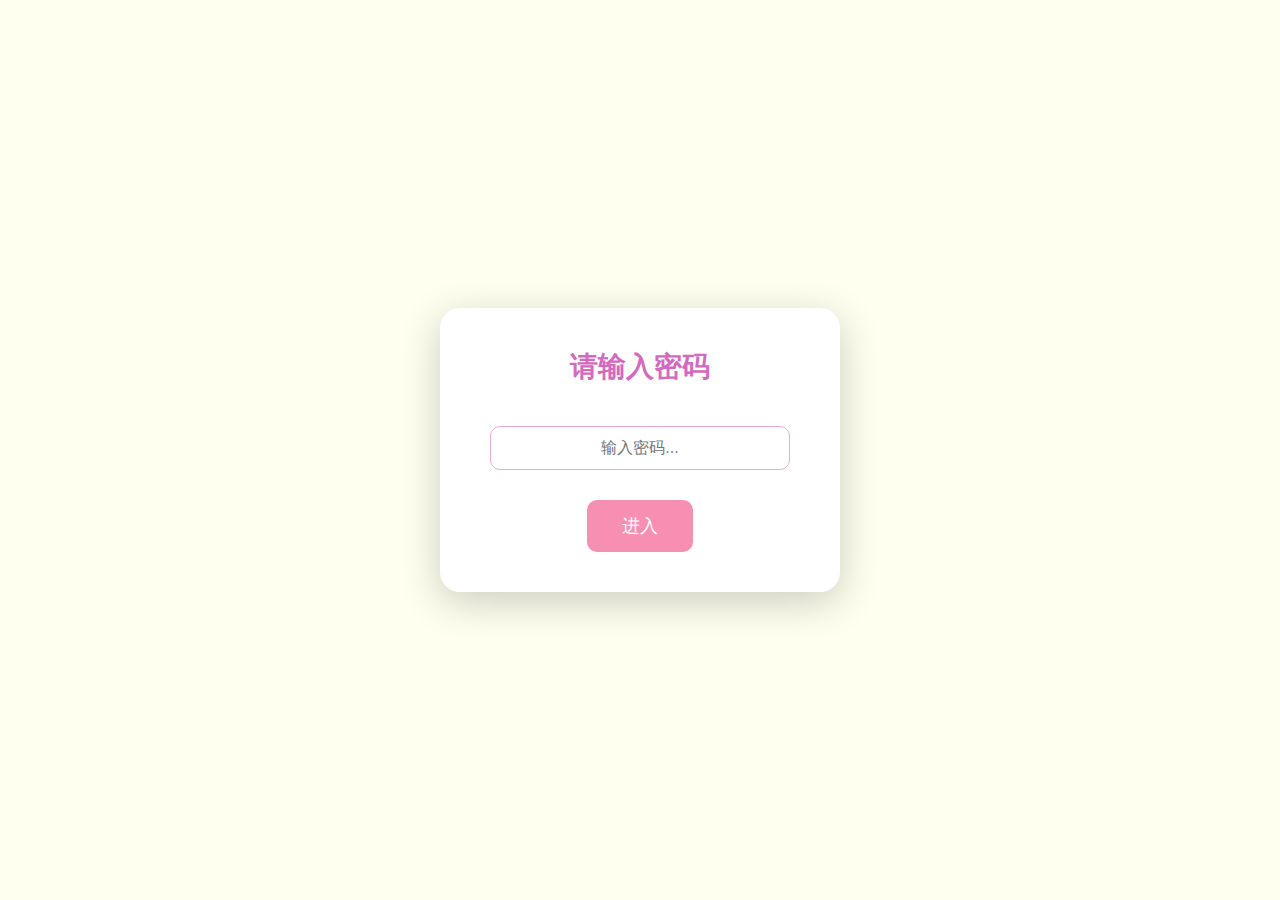
<file: index.html>
﻿<!DOCTYPE html>
<html xml:lang="en" xmlns="http://www.w3.org/1999/xhtml">
<head>
    <meta http-equiv="Content-Type" content="text/html; charset=UTF-8">
    <title>葱妹和蒜姐</title>
    
    <!-- Stylesheets -->
    <link type="text/css" rel="stylesheet" href="./index_files/default.css">
    <style type="text/css">
        #musicControl {
            position: fixed;
            right: 20px;  
            top: 50px;   
            transform: translate(-50%, -50%);
            z-index: 999;
            background: rgba(255, 255, 255, 0.6);
            border: 1px solid #ddd;
            padding: 5px 15px;
            border-radius: 20px;
            cursor: pointer;
            font-size: 14px;
            transition: all 0.3s;
            display: none;
        }
        #musicControl:hover {
            background: rgba(255, 255, 255, 0.9);
        }

        #login-box {
            position: fixed;
            top: 0;
            left: 0;
            width: 100%;
            height: 100%;
            background: #FFFFEF;
            display: flex;
            justify-content: center;
            align-items: center;
            z-index: 1000;
        }
        
        .login-container {
            background: #ffffff;
            padding: 40px 50px;
            border-radius: 20px;
            box-shadow: 0 10px 40px rgba(0, 0, 0, 0.2);
            text-align: center;
            max-width: 300px;
            width: 90%;
        }
        
        .login-container h2 {
            margin: 0 0 25px;
            color: #d46abf;
            font-size: 28px;
            font-weight: bold;
        }
        
        .login-container input {
            width: 100%;
            padding: 12px;
            margin: 15px 0;
            border: 1px solid #f2a8d4;
            border-radius: 10px;
            font-size: 16px;
            outline: none;
            box-sizing: border-box;
            text-align: center;
            transition: all 0.3s ease;
        }
        
        .login-container input:focus {
            border-color: #f7c4e9;
            box-shadow: 0 0 8px rgba(247, 196, 233, 0.5);
        }
        
        .login-container button {
            background: #f78fb3;
            color: #ffffff;
            border: none;
            padding: 14px 35px;
            border-radius: 10px;
            font-size: 18px;
            cursor: pointer;
            transition: background 0.3s, transform 0.3s;
            margin-top: 15px;
        }
        
        .login-container button:hover {
            background: #f06292;
            transform: translateY(-3px);
        }
        
        .error-msg {
            color: #ff6b6b;
            margin: 10px 0 0;
            display: none;
            font-size: 15px;
        }
    </style>

    <!-- External Scripts -->
    <script type="text/javascript" src="./index_files/jquery.min.js"></script>
    <script type="text/javascript" src="./index_files/jscex.min.js"></script>
    <script type="text/javascript" src="./index_files/jscex-parser.js"></script>
    <script type="text/javascript" src="./index_files/jscex-jit.js"></script>
    <script type="text/javascript" src="./index_files/jscex-builderbase.min.js"></script>
    <script type="text/javascript" src="./index_files/jscex-async.min.js"></script>
    <script type="text/javascript" src="./index_files/jscex-async-powerpack.min.js"></script>
    <script type="text/javascript" src="./index_files/functions.js" charset="utf-8"></script>
    <script type="text/javascript" src="./index_files/love.js" charset="utf-8"></script>
</head>

<body ondragstart="window.event.returnValue=false" oncontextmenu="window.event.returnValue=false" onselectstart="event.returnValue=false">

    <div id="login-box">
        <div class="login-container">
            <h2>请输入密码</h2>
            <input type="password" id="password" placeholder="输入密码...">
            <button onclick="checkPassword()">进入</button>
            <p class="error-msg" id="error-msg">密码错误，请重试</p>
        </div>
    </div>

    <div id="musicControl">暂停音乐</div>
    
    <!-- 背景音乐 -->
    <audio id="bgMusic" loop>
        <source src="./music/background.mp3" type="audio/mp3">
    </audio>

    <div id="main">
        <div id="wrap">
            <!-- Love Message Text -->
            <div id="text">
                <div id="code">
                    <font color="#000000">
                        <span class="say">傻瓜。</span><br>
                        <span class="say">我爱你，我知道你肯定会很无奈的说我知道你爱我呢。</span><br>
                        <span class="say">我想你，就像坐华师地铁线时总想遇见那个你相像的女孩。</span><br>
                        <span class="say">想你的时候，就会特别嫉妒汉子。</span><br>
                        <span class="say">嫉妒她和你一起上课吃饭逛街，我总是极度抱怨的说为什么不是我。</span><br>
                        <span class="say">陪你跑步，陪你自习，和你睡上下铺的人为什么不是我呢。</span><br>
                        <span class="say">也就这时候我才发现我是有多小心眼。</span><br>
                        <span class="say">还记得我们说好的两居室吗。</span><br>
                        <span class="say">一卧室一书房，我们可以在客厅跳舞弹琴。</span><br>
                        <span class="say">房子不要很大，只要里面有我和你。</span><br>
                        <span class="say">对了，你还说要放加湿器，你怕我流鼻血。</span><br>
                        <span class="say">还记得有一天我对你说了很多遍想你吗。想你，只剩下这句话的时候。</span><br>
                        <span class="say">你不知道我的生活会有多空虚，</span><br>
                        <span class="say">只因其他填充不了它的空缺。</span><br>
                        <span class="say">还记得我说过不要和五六个人做的伴娘吗。</span><br>
                        <span class="say">因为我不是唯一的伴娘，我会生气的。</span><br>
                        <span class="say">还有，我怕我舍不得你出嫁，抢婚了怎么办。</span><br>
                        <span class="say">嘿嘿，有木有好傻。但我就是这么想的。</span><br>
                        <span class="say">我想看到你幸福，但我不想看着你跟别人走。</span><br>
                        <span class="say">小傻瓜，我想你。</span><br>
                        <span class="say">累了，难过了不许哭鼻子。</span><br>
                        <span class="say">你想去月球想去火星我都会陪着你。</span><br>
                        <span class="say">只要你快乐。</span><br>
                        <span class="say">小傻瓜，我爱你。</span><br>
                        <span class="say">我总会习惯逛商场就会想要给你买衣服买巧克力买很多你爱吃的零食。</span><br>
                        <span class="say">一盒巧克力你却能吃上一个学期。</span><br>
                        <span class="say">可听到你说因减肥不吃晚饭的时候你不知道我有多担心你。</span><br>
                        <span class="say">傻瓜，你多肥多"丑"我都会爱你。</span><br>
                        <span class="say">只要你健康。</span><br>
                        <span class="say">争吵也好，离别也好，我都爱你。</span><br>
                        <span class="say"><span class="space"></span></span>
                    </font>
                </div>
            </div>

            <!-- Timer Display -->
            <div id="clock-box">
                <font color="#66B032">葱妹</font>和<font color="#D8BFD8">蒜姐</font>在一起
                <font color="#666666">已经....</font>
                <div id="clock"></div>
            </div>

            <!-- Canvas for Animation -->
            <canvas id="canvas" width="1100" height="780"></canvas>
        </div>
    </div>

    <!-- Animation Script -->
    <script>
        // 全局变量定义
        var audio = document.getElementById('bgMusic');
        var musicControl = document.getElementById('musicControl');
        var isPlaying = false;

        function checkPassword() {
            var password = document.getElementById('password').value;
            if (password === "") {
                // 隐藏登录框
                document.getElementById('login-box').style.display = 'none';
                // 显示主内容
                document.getElementById('main').style.display = 'block';
                // 显示音乐控制
                document.getElementById('musicControl').style.display = 'block';
                // 初始化内容
                initializeContent();
            } else {
                document.getElementById('error-msg').style.display = 'block';
            }
        }

        // 回车键支持
        document.getElementById('password').addEventListener('keypress', function(e) {
            if (e.key === 'Enter') {
                checkPassword();
            }
        });

        // 初始化内容函数
        function initializeContent() {
            startMusic();
            initializeAnimation();
        }

        // 音乐控制函数
        function startMusic() {
            audio.play().then(function() {
                isPlaying = true;
                updateButtonText();
            }).catch(function(error) {
                console.log("播放失败:", error);
                document.addEventListener('click', function firstClick() {
                    startMusic();
                    document.removeEventListener('click', firstClick);
                });
            });
        }

        function updateButtonText() {
            musicControl.textContent = isPlaying ? '暂停音乐' : '播放音乐';
        }

        function togglePlay() {
            if (isPlaying) {
                audio.pause();
            } else {
                audio.play();
            }
            isPlaying = !isPlaying;
            updateButtonText();
        }

        musicControl.addEventListener('click', togglePlay);

        // 动画初始化函数
        function initializeAnimation() {
            var canvas = $('#canvas');
            
            // 检查canvas支持
            if (!canvas[0].getContext) {
                $("#error").show();
                return false;
            }

            var width = canvas.width();
            var height = canvas.height();
            
            canvas.attr("width", width);
            canvas.attr("height", height);

            // 动画配置
            var opts = {
                seed: {
                    x: width / 2 - 20,
                    color: "rgb(190, 26, 37)",
                    scale: 2
                },
                branch: [
                    [535, 780, 570, 250, 500, 200, 30, 100, [
                        [540, 500, 455, 417, 340, 400, 13, 100, [
                            [450, 435, 434, 430, 394, 395, 2, 40]
                        ]],
                        [550, 445, 600, 356, 680, 345, 12, 100, [
                            [578, 400, 648, 409, 661, 426, 3, 80]
                        ]],
                        [539, 281, 537, 248, 534, 217, 3, 40],
                        [546, 397, 413, 247, 328, 244, 9, 80, [
                            [427, 286, 383, 253, 371, 205, 2, 40],
                            [498, 345, 435, 315, 395, 330, 4, 60]
                        ]],
                        [546, 357, 608, 252, 678, 221, 6, 100, [
                            [590, 293, 646, 277, 648, 271, 2, 80]
                        ]]
                    ]] 
                ],
                bloom: {
                    num: 700,
                    width: 1080,
                    height: 650,
                },
                footer: {
                    width: 1200,
                    height: 5,
                    speed: 10,
                }
            };

            var tree = new Tree(canvas[0], width, height, opts);
            var seed = tree.seed;
            var foot = tree.footer;
            var hold = 1;

            // Canvas事件处理
            canvas.click(function(e) {
                var offset = canvas.offset(), x, y;
                x = e.pageX - offset.left;
                y = e.pageY - offset.top;
                if (seed.hover(x, y)) {
                    hold = 0; 
                    canvas.unbind("click");
                    canvas.unbind("mousemove");
                    canvas.removeClass('hand');
                }
            }).mousemove(function(e){
                var offset = canvas.offset(), x, y;
                x = e.pageX - offset.left;
                y = e.pageY - offset.top;
                canvas.toggleClass('hand', seed.hover(x, y));
            });

            // 动画序列定义
            var seedAnimate = eval(Jscex.compile("async", function () {
                seed.draw();
                while (hold) {
                    $await(Jscex.Async.sleep(10));
                }
                while (seed.canScale()) {
                    seed.scale(0.95);
                    $await(Jscex.Async.sleep(10));
                }
                while (seed.canMove()) {
                    seed.move(0, 2);
                    foot.draw();
                    $await(Jscex.Async.sleep(10));
                }
            }));

            var growAnimate = eval(Jscex.compile("async", function () {
                do {
                    tree.grow();
                    $await(Jscex.Async.sleep(10));
                } while (tree.canGrow());
            }));

            var flowAnimate = eval(Jscex.compile("async", function () {
                do {
                    tree.flower(2);
                    $await(Jscex.Async.sleep(10));
                } while (tree.canFlower());
            }));

            var moveAnimate = eval(Jscex.compile("async", function () {
                tree.snapshot("p1", 240, 0, 610, 780);
                while (tree.move("p1", 500, 0)) {
                    foot.draw();
                    $await(Jscex.Async.sleep(10));
                }
                foot.draw();
                tree.snapshot("p2", 500, 0, 610, 780);

                canvas.parent().css("background", "url(" + tree.toDataURL('image/png') + ")");
                canvas.css("background", "#ffe");
                $await(Jscex.Async.sleep(300));
                canvas.css("background", "none");
            }));

            var jumpAnimate = eval(Jscex.compile("async", function () {
                var ctx = tree.ctx;
                while (true) {
                    tree.ctx.clearRect(0, 0, width, height);
                    tree.jump();
                    foot.draw();
                    $await(Jscex.Async.sleep(25));
                }
            }));

            var textAnimate = eval(Jscex.compile("async", function () {
                var strs = "2008-12-13 03:00:00";
                var nowTime = new Date();
                var together = new Date(strs.replace(/-/g,"/"));

                $("#code").show().typewriter();
                $("#clock-box").fadeIn(500);
                while (true) {
                    timeElapse(together);
                    $await(Jscex.Async.sleep(1000));
                }
            }));

            // 运行所有动画
            var runAsync = eval(Jscex.compile("async", function () {
                $await(seedAnimate());
                $await(growAnimate());
                $await(flowAnimate());
                $await(moveAnimate());

                textAnimate().start();

                $await(jumpAnimate());
            }));

            // 开始运行动画
            runAsync().start();
        }
    </script>
</body>
</html>
</file>
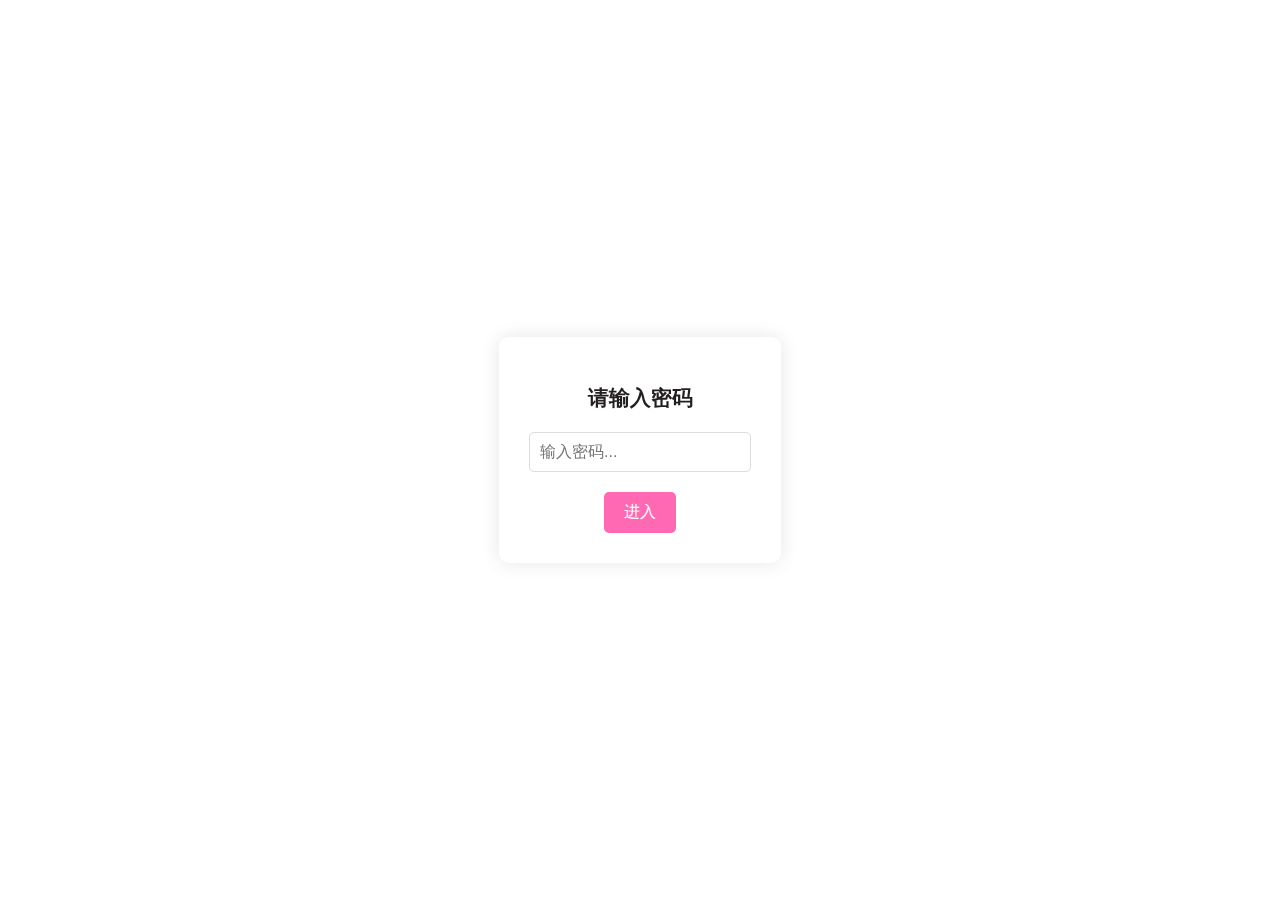
<file: backup.html>
﻿<!DOCTYPE html PUBLIC "-//W3C//DTD XHTML 1.0 Strict//EN" "http://www.w3.org/TR/xhtml1/DTD/xhtml1-strict.dtd">
<html xml:lang="en" xmlns="http://www.w3.org/1999/xhtml">
    <head>
        <meta http-equiv="Content-Type" content="text/html; charset=UTF-8">
        <meta name="viewport" content="width=device-width, initial-scale=1.0">
        <title>葱妹 & 蒜姐</title>
        <link type="text/css" rel="stylesheet" href="./index_files/default.css">
        <script type="text/javascript" src="./index_files/jquery.min.js"></script>
        <script type="text/javascript" src="./index_files/jscex.min.js"></script>
        <script type="text/javascript" src="./index_files/jscex-parser.js"></script>
        <script type="text/javascript" src="./index_files/jscex-jit.js"></script>
        <script type="text/javascript" src="./index_files/jscex-builderbase.min.js"></script>
        <script type="text/javascript" src="./index_files/jscex-async.min.js"></script>
        <script type="text/javascript" src="./index_files/jscex-async-powerpack.min.js"></script>
        <script type="text/javascript" src="./index_files/functions.js" charset="utf-8"></script>
        <script type="text/javascript" src="./index_files/love.js" charset="utf-8"></script>
        <style type="text/css">
            body {
                margin: 0;
                padding: 0;
                background: #ffe;
                font-family: "Microsoft YaHei", sans-serif;
                overflow-x: hidden;
            }
            #main {
                width: 100%;
                max-width: 1400px;
                margin: 0 auto;
            }
            #wrap {
                position: relative;
                margin: 0 auto;
                min-width: 1000px;
                min-height: 680px;
            }
            #text {
                width: 500px;
                position: absolute;
                left: 30px;
                top: 30px;
                padding: 20px;
                background: rgba(255, 255, 255, 0.9);
                border-radius: 10px;
                box-shadow: 0 0 10px rgba(0,0,0,0.1);
                display: none; /* 初始隐藏文本框 */
                z-index: 10; /* 确保文本框在上层 */
            }
            #code {
                display: block;
                font-size: 16px;
                line-height: 1.8;
                color: #333;
            }
            #code .say {
                display: block;
                margin: 12px 0;
            }
            #clock-box {
                position: absolute;
                left: 50%;
                bottom: 50px;
                transform: translateX(-50%);
                text-align: center;
                color: #333;
                z-index: 10; /* 确保时钟在上层 */
            }
            #canvas {
                position: absolute;
                top: 0;
                left: 0;
                z-index: 1; /* 确保画布在底层 */
            }
            .hand {
                cursor: pointer;
            }
            #login-box {
                position: fixed;
                top: 0;
                left: 0;
                width: 100%;
                height: 100%;
                background: rgba(255, 255, 255, 0.95);
                display: flex;
                justify-content: center;
                align-items: center;
                z-index: 1000;
            }
            
            .login-container {
                background: white;
                padding: 30px;
                border-radius: 10px;
                box-shadow: 0 0 20px rgba(0,0,0,0.1);
                text-align: center;
            }
            
            .login-container input {
                display: block;
                width: 200px;
                padding: 10px;
                margin: 20px auto;
                border: 1px solid #ddd;
                border-radius: 5px;
                font-size: 16px;
            }
            
            .login-container button {
                background: #FF69B4;
                color: white;
                border: none;
                padding: 10px 20px;
                border-radius: 5px;
                cursor: pointer;
                font-size: 16px;
                transition: background 0.3s;
            }
            
            .login-container button:hover {
                background: #FF1493;
            }
            
            .login-container .error-msg {
                color: red;
                margin-top: 10px;
                display: none;
            }
            
            #main {
                display: none; /* 初始隐藏主内容 */
            }

            /* 桌面端样式 */
            @media screen and (min-width: 768px) {
                #text {
                    position: absolute;
                    left: 50px;
                    top: 50px;
                    width: 500px;
                    margin: 0;
                }

                #code .say {
                    padding: 0 20px;
                }

                #clock-box {
                    position: absolute;
                    left: 50%;
                    bottom: 50px;
                    transform: translateX(-50%);
                    margin: 0;
                }
            }

            /* 移动端样式 */
            @media screen and (max-width: 767px) {
                body {
                    font-size: 14px;
                }

                #main {
                    padding: 10px;
                }

                #text {
                    margin-top: 60px;
                    margin-bottom: 100px;
                }

                #code {
                    font-size: 14px;
                }

                #clock-box {
                    font-size: 14px;
                    position: fixed;
                    bottom: 20px;
                    left: 0;
                    right: 0;
                    background: rgba(255, 255, 255, 0.9);
                }

                #canvas {
                    height: 100vh;
                }
            }

            @media screen and (max-width: 320px) {
                #text {
                    padding: 15px;
                }

                #code {
                    font-size: 13px;
                }

                .login-container {
                    padding: 20px;
                }
            }
        </style>
    </head>
<body ondragstart="window.event.returnValue=false" oncontextmenu="window.event.returnValue=false" onselectstart="event.returnValue=false">
    <div id="login-box">
        <div class="login-container">
            <h2>请输入密码</h2>
            <input type="password" id="password" placeholder="输入密码...">
            <button onclick="checkPassword()">进入</button>
            <p class="error-msg" id="error-msg">密码错误，请重试</p>
        </div>
    </div>

    <!-- <audio autoplay="autopaly">
        <source src="http://qzone.haoduoge.com/music/ABA73C55IF93D08D1354D85C2944117B7C0D2.mp3" type="audio/mp3" />
    </audio> -->

    <!-- 音乐播放器 -->
    <audio id="bgMusic" loop>
        <source src="./music/background.mp3" type="audio/mp3">
        <!-- 备用音源 -->
        <source src="https://raw.githubusercontent.com/only-left/onlyleft/main/music/background.mp3" type="audio/mp3">
    </audio>

    <!-- 音乐控制按钮 -->
    <div class="music-control" onclick="toggleMusic()" title="播放/暂停背景音乐">

    <div id="main">
        <div id="error">
            <br><br><br><br><br><br><br><br><br><br><br>
            你的浏览器看不了哦，请换成谷歌(<a href="http://www.google.cn/chrome/intl/zh-CN/landing_chrome.html?hl=zh-CN&brand=CHMI">Chrome</a>)或者火狐(<a href="http://firefox.com.cn/download/">Firefox</a>)浏览器，或者其他游览器的最新版本。
            <br><br><br><br><br>
        </div>
        <div id="wrap">
            <div id="text">
                <div id="code">
                    <span class="say say-color">傻瓜。</span>
                    <span class="say"> </span>
                    <span class="say say-color">我爱你，我知道你肯定会很无奈的说我知道你爱我呢。</span>
                    <span class="say"> </span>
                    <span class="say say-color">我想你，就像坐华师地铁线时总想遇见那个你相像的女孩。</span>
                    <span class="say"> </span>
                    <span class="say say-color">想你的时候，就会特别嫉妒汉子。</span>
                    <span class="say"> </span>
                    <span class="say say-color">嫉妒她和你一起上课吃饭逛街，我总是极度抱怨的说为什么不是我。</span>
                    <span class="say"> </span>
                    <span class="say say-color">陪你跑步，陪你自习，和你睡上下铺的人为什么不是我呢。</span>
                    <span class="say"> </span>
                    <span class="say say-color">也就这时候我才发现我是有多小心眼。</span>
                    <span class="say"> </span>
                    <span class="say say-color">还记得我们说好的两居室吗。</span>
                    <span class="say"> </span>
                    <span class="say say-color">一卧室一书房，我们可以在客厅跳舞弹琴。</span>
                    <span class="say"> </span>
                    <span class="say say-color">房子不要很大，只要里面有我和你。</span>
                    <span class="say"> </span>
                    <span class="say say-color">对了，你还说要放加湿器，你怕我流鼻血。</span>
                    <span class="say"> </span>
                    <span class="say say-color">还记得有一天我对你说了很多遍想你吗。想你，只剩下这句话的时候。</span>
                    <span class="say"> </span>
                    <span class="say say-color">你不知道我的生活会有多空虚，</span>
                    <span class="say"> </span>
                    <span class="say say-color">只因其他填充不了它的空缺。</span>
                    <span class="say"> </span>
                    <span class="say say-color">还记得我说过不要和五六个人做的伴娘吗。</span>
                    <span class="say"> </span>
                    <span class="say say-color">因为我不是唯一的伴娘，我会生气的。</span>
                    <span class="say"> </span>
                    <span class="say say-color">还有，我怕我舍不得你出嫁，抢婚了怎么办。</span>
                    <span class="say"> </span>
                    <span class="say say-color">嘿嘿，有木有好傻。但我就是这么想的。</span>
                    <span class="say"> </span>
                    <span class="say say-color">我想看到你幸福，但我不想看着你跟别人走。</span>
                    <span class="say"> </span>
                    <span class="say say-color">小傻瓜，我想你。</span>
                    <span class="say"> </span>
                    <span class="say say-color">累了，难过了不许哭鼻子。</span>
                    <span class="say"> </span>
                    <span class="say say-color">你想去月球想去火星我都会陪着你。</span>
                    <span class="say"> </span>
                    <span class="say say-color">只要你快乐。</span>
                    <span class="say"> </span>
                    <span class="say say-color">小傻瓜，我爱你。</span>
                    <span class="say"> </span>
                    <span class="say say-color">我总会习惯逛商场就会想要给你买衣服买巧克力买很多你爱吃的零食。</span>
                    <span class="say"> </span>
                    <span class="say say-color">一盒巧克力你却能吃上一个学期。</span>
                    <span class="say"> </span>
                    <span class="say say-color">可听到你说因减肥不吃晚饭的时候你不知道我有多担心你。</span>
                    <span class="say"> </span>
                    <span class="say say-color">傻瓜，你多胖多"丑"我都会爱你。</span>
                    <span class="say"> </span>
                    <span class="say say-color">只要你健康。</span>
                    <span class="say"> </span>
                    <span class="say say-color">争吵也好，离别也好，我都爱你。</span>
                    <span class="say"><span class="space"></span></span>
                </div>
            </div>
            <div id="clock-box">
                葱妹和<span class="STYLE1"></span><font color="#33CC00">蒜姐</font>在一起
                <span class="STYLE1">已经....</span>
                <div id="clock"></div>
            </div>
            <canvas id="canvas" width="2000" height="1000"></canvas>
        </div>
    </div>
    
    <script>
        const audio = document.getElementById('bgMusic');
        const musicControl = document.querySelector('.music-control');
        let isPlaying = false;

        // 自动播放可能被浏览器阻止，所以添加点击事件监听
        document.addEventListener('click', function() {
            if (!isPlaying) {
                audio.play().catch(function(error) {
                    console.log("播放失败:", error);
                });
            }
        }, { once: true });

        // 播放/暂停控制
        function toggleMusic() {
            if (isPlaying) {
                audio.pause();
                musicControl.classList.remove('playing');
            } else {
                audio.play().catch(function(error) {
                    console.log("播放失败:", error);
                });
                musicControl.classList.add('playing');
            }
            isPlaying = !isPlaying;
        }

        // 监听音频播放状态
        audio.addEventListener('playing', function() {
            isPlaying = true;
            musicControl.classList.add('playing');
        });

        audio.addEventListener('pause', function() {
            isPlaying = false;
            musicControl.classList.remove('playing');
        });

        // 处理页面可见性变化
        document.addEventListener('visibilitychange', function() {
            if (document.hidden) {
                audio.pause();
            } else if (isPlaying) {
                audio.play().catch(function(error) {
                    console.log("播放失败:", error);
                });
            }
        });

        function resizeCanvas() {
            var canvas = document.getElementById('canvas');
            canvas.width = window.innerWidth;
            canvas.height = window.innerHeight;
        }

        // 监听窗口大小变化
        window.addEventListener('resize', resizeCanvas);
        window.addEventListener('load', resizeCanvas);

        // 密码验证
        function checkPassword() {
            var password = document.getElementById('password').value;
            var correctPassword = "20081213"; // 设置你的密码
            
            if (password === correctPassword) {
                document.getElementById('login-box').style.display = 'none';
                document.getElementById('main').style.display = 'block';
                startAnimation();
            } else {
                document.getElementById('error-msg').style.display = 'block';
                document.getElementById('password').value = '';
            }
        }

        document.getElementById('password').addEventListener('keypress', function(e) {
            if (e.key === 'Enter') {
                checkPassword();
            }
        });

        function startAnimation() {
            (function(){
                var canvas = $('#canvas');
                
                if (!canvas[0].getContext) {
                    $("#error").show();
                    return false;
                }

                var width = canvas.width();
                var height = canvas.height();
                
                canvas.attr("width", width);
                canvas.attr("height", height);

                var opts = {
                    seed: {
                        x: width / 2 - 20,
                        color: "rgb(190, 26, 37)",
                        scale: 2
                    },
                    branch: [
                        [535, 680, 570, 250, 500, 200, 30, 100, [
                            [540, 500, 455, 417, 340, 400, 13, 100, [
                                [450, 435, 434, 430, 394, 395, 2, 40]
                            ]],
                            [550, 445, 600, 356, 680, 345, 12, 100, [
                                [578, 400, 648, 409, 661, 426, 3, 80]
                            ]],
                            [539, 281, 537, 248, 534, 217, 3, 40],
                            [546, 397, 413, 247, 328, 244, 9, 80, [
                                [427, 286, 383, 253, 371, 205, 2, 40],
                                [498, 345, 435, 315, 395, 330, 4, 60]
                            ]],
                            [546, 357, 608, 252, 678, 221, 6, 100, [
                                [590, 293, 646, 277, 648, 271, 2, 80]
                            ]]
                        ]] 
                    ],
                    bloom: {
                        num: 700,
                        width: 1080,
                        height: 650,
                    },
                    footer: {
                        width: 1200,
                        height: 5,
                        speed: 10,
                    }
                }

                var tree = new Tree(canvas[0], width, height, opts);
                var seed = tree.seed;
                var foot = tree.footer;
                var hold = 1;

                canvas.click(function(e) {
                    var offset = canvas.offset(), x, y;
                    x = e.pageX - offset.left;
                    y = e.pageY - offset.top;
                    if (seed.hover(x, y)) {
                        hold = 0; 
                        canvas.unbind("click");
                        canvas.unbind("mousemove");
                        canvas.removeClass('hand');
                    }
                }).mousemove(function(e){
                    var offset = canvas.offset(), x, y;
                    x = e.pageX - offset.left;
                    y = e.pageY - offset.top;
                    canvas.toggleClass('hand', seed.hover(x, y));
                });

                var seedAnimate = eval(Jscex.compile("async", function () {
                    seed.draw();
                    while (hold) {
                        $await(Jscex.Async.sleep(10));
                    }
                    $("#text").fadeIn(3000);
                    while (seed.canScale()) {
                        seed.scale(0.95);
                        $await(Jscex.Async.sleep(10));
                    }
                    while (seed.canMove()) {
                        seed.move(0, 2);
                        foot.draw();
                        $await(Jscex.Async.sleep(10));
                    }
                }));

                var growAnimate = eval(Jscex.compile("async", function () {
                    do {
                        tree.grow();
                        $await(Jscex.Async.sleep(10));
                    } while (tree.canGrow());
                }));

                var flowAnimate = eval(Jscex.compile("async", function () {
                    do {
                        tree.flower(2);
                        $await(Jscex.Async.sleep(10));
                    } while (tree.canFlower());
                }));

                var moveAnimate = eval(Jscex.compile("async", function () {
                    tree.snapshot("p1", 240, 0, 610, 680);
                    while (tree.move("p1", 500, 0)) {
                        foot.draw();
                        $await(Jscex.Async.sleep(10));
                    }
                    foot.draw();
                    tree.snapshot("p2", 500, 0, 610, 680);

                    // 会有闪烁不得意这样做, (＞﹏＜)
                    canvas.parent().css("background", "url(" + tree.toDataURL('image/png') + ")");
                    canvas.css("background", "#ffe");
                    $await(Jscex.Async.sleep(300));
                    canvas.css("background", "none");
                }));

                var jumpAnimate = eval(Jscex.compile("async", function () {
                    var ctx = tree.ctx;
                    while (true) {
                        tree.ctx.clearRect(0, 0, width, height);
                        tree.jump();
                        foot.draw();
                        $await(Jscex.Async.sleep(25));
                    }
                }));

                var textAnimate = eval(Jscex.compile("async", function () {
                    var together = new Date();
                    together.setFullYear(2008, 12, 13); // 设置你们在一起的时间
                    together.setHours(3);
                    together.setMinutes(0);
                    together.setSeconds(0);
                    together.setMilliseconds(0);

                    $("#code").typewriter(); // 打字机效果
                    $("#clock-box").fadeIn(500);
                    while (true) {
                        timeElapse(together);
                        $await(Jscex.Async.sleep(1000));
                    }
                }));

                var runAsync = eval(Jscex.compile("async", function () {
                    $await(seedAnimate());
                    $await(growAnimate());
                    $await(flowAnimate());
                    $await(moveAnimate());

                    textAnimate().start();

                    $await(jumpAnimate());
                }));

                runAsync().start();
            })();
        }
    </script></body></html>
</file>
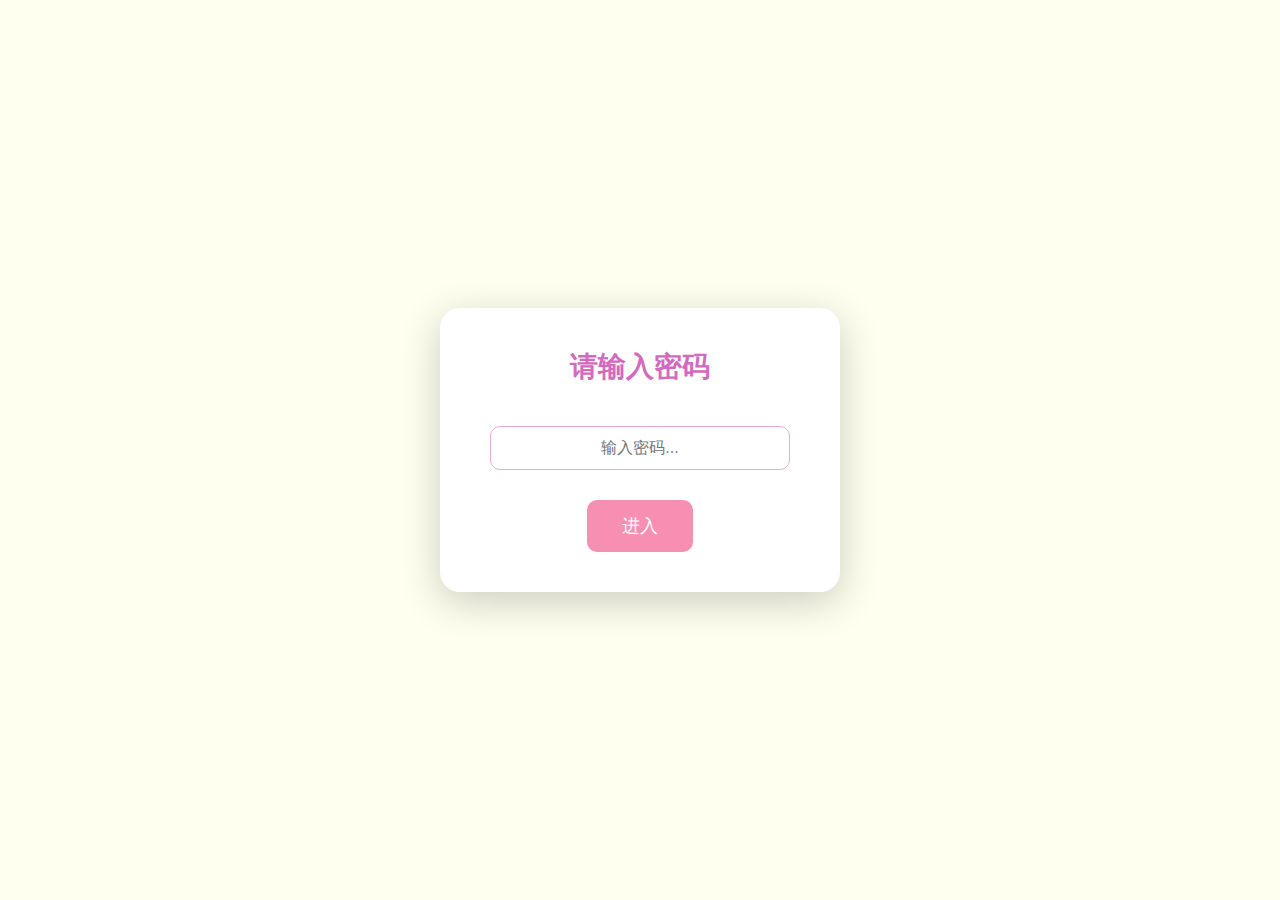
<file: heart.html>
<!DOCTYPE html>
<html xml:lang="en" xmlns="http://www.w3.org/1999/xhtml">
<head>
    <meta http-equiv="Content-Type" content="text/html; charset=UTF-8">
    <title>葱妹和蒜姐</title>
    
    <!-- Stylesheets -->
    <link type="text/css" rel="stylesheet" href="./index_files/default.css">
    <style type="text/css">
        #musicControl {
            position: fixed;
            right: 20px;  
            top: 50px;   
            transform: translate(-50%, -50%);
            z-index: 999;
            background: rgba(255, 255, 255, 0.6);
            border: 1px solid #ddd;
            padding: 5px 15px;
            border-radius: 20px;
            cursor: pointer;
            font-size: 14px;
            transition: all 0.3s;
            display: none;
        }
        #musicControl:hover {
            background: rgba(255, 255, 255, 0.9);
        }

        #login-box {
            position: fixed;
            top: 0;
            left: 0;
            width: 100%;
            height: 100%;
            background: #FFFFEF;
            display: flex;
            justify-content: center;
            align-items: center;
            z-index: 1000;
        }
        
        .login-container {
            background: #ffffff;
            padding: 40px 50px;
            border-radius: 20px;
            box-shadow: 0 10px 40px rgba(0, 0, 0, 0.2);
            text-align: center;
            max-width: 300px;
            width: 90%;
        }
        
        .login-container h2 {
            margin: 0 0 25px;
            color: #d46abf;
            font-size: 28px;
            font-weight: bold;
        }
        
        .login-container input {
            width: 100%;
            padding: 12px;
            margin: 15px 0;
            border: 1px solid #f2a8d4;
            border-radius: 10px;
            font-size: 16px;
            outline: none;
            box-sizing: border-box;
            text-align: center;
            transition: all 0.3s ease;
        }
        
        .login-container input:focus {
            border-color: #f7c4e9;
            box-shadow: 0 0 8px rgba(247, 196, 233, 0.5);
        }
        
        .login-container button {
            background: #f78fb3;
            color: #ffffff;
            border: none;
            padding: 14px 35px;
            border-radius: 10px;
            font-size: 18px;
            cursor: pointer;
            transition: background 0.3s, transform 0.3s;
            margin-top: 15px;
        }
        
        .login-container button:hover {
            background: #f06292;
            transform: translateY(-3px);
        }
        
        .error-msg {
            color: #ff6b6b;
            margin: 10px 0 0;
            display: none;
            font-size: 15px;
        }
    </style>

    <!-- External Scripts -->
    <script type="text/javascript" src="./index_files/jquery.min.js"></script>
    <script type="text/javascript" src="./index_files/jscex.min.js"></script>
    <script type="text/javascript" src="./index_files/jscex-parser.js"></script>
    <script type="text/javascript" src="./index_files/jscex-jit.js"></script>
    <script type="text/javascript" src="./index_files/jscex-builderbase.min.js"></script>
    <script type="text/javascript" src="./index_files/jscex-async.min.js"></script>
    <script type="text/javascript" src="./index_files/jscex-async-powerpack.min.js"></script>
    <script type="text/javascript" src="./index_files/functions.js" charset="utf-8"></script>
    <script type="text/javascript" src="./index_files/love.js" charset="utf-8"></script>
</head>

<body ondragstart="window.event.returnValue=false" oncontextmenu="window.event.returnValue=false" onselectstart="event.returnValue=false">

    <div id="login-box">
        <div class="login-container">
            <h2>请输入密码</h2>
            <input type="password" id="password" placeholder="输入密码...">
            <button onclick="checkPassword()">进入</button>
            <p class="error-msg" id="error-msg">密码错误，请重试</p>
        </div>
    </div>

    <div id="musicControl">暂停音乐</div>
    
    <!-- 背景音乐 -->
    <audio id="bgMusic" loop>
        <source src="./music/background.mp3" type="audio/mp3">
    </audio>

    <div id="main">
        <div id="wrap">
            <!-- Love Message Text -->
            <div id="text">
                <div id="code">
                    <font color="#000000">
                        <span class="say">傻瓜。</span><br>
                        <span class="say">我爱你，我知道你肯定会很无奈的说我知道你爱我呢。</span><br>
                        <span class="say">我想你，就像坐华师地铁线时总想遇见那个你相像的女孩。</span><br>
                        <span class="say">想你的时候，就会特别嫉妒汉子。</span><br>
                        <span class="say">嫉妒她和你一起上课吃饭逛街，我总是极度抱怨的说为什么不是我。</span><br>
                        <span class="say">陪你跑步，陪你自习，和你睡上下铺的人为什么不是我呢。</span><br>
                        <span class="say">也就这时候我才发现我是有多小心眼。</span><br>
                        <span class="say">还记得我们说好的两居室吗。</span><br>
                        <span class="say">一卧室一书房，我们可以在客厅跳舞弹琴。</span><br>
                        <span class="say">房子不要很大，只要里面有我和你。</span><br>
                        <span class="say">对了，你还说要放加湿器，你怕我流鼻血。</span><br>
                        <span class="say">还记得有一天我对你说了很多遍想你吗。想你，只剩下这句话的时候。</span><br>
                        <span class="say">你不知道我的生活会有多空虚，</span><br>
                        <span class="say">只因其他填充不了它的空缺。</span><br>
                        <span class="say">还记得我说过不要和五六个人做的伴娘吗。</span><br>
                        <span class="say">因为我不是唯一的伴娘，我会生气的。</span><br>
                        <span class="say">还有，我怕我舍不得你出嫁，抢婚了怎么办。</span><br>
                        <span class="say">嘿嘿，有木有好傻。但我就是这么想的。</span><br>
                        <span class="say">我想看到你幸福，但我不想看着你跟别人走。</span><br>
                        <span class="say">小傻瓜，我想你。</span><br>
                        <span class="say">累了，难过了不许哭鼻子。</span><br>
                        <span class="say">你想去月球想去火星我都会陪着你。</span><br>
                        <span class="say">只要你快乐。</span><br>
                        <span class="say">小傻瓜，我爱你。</span><br>
                        <span class="say">我总会习惯逛商场就会想要给你买衣服买巧克力买很多你爱吃的零食。</span><br>
                        <span class="say">一盒巧克力你却能吃上一个学期。</span><br>
                        <span class="say">可听到你说因减肥不吃晚饭的时候你不知道我有多担心你。</span><br>
                        <span class="say">傻瓜，你多肥多"丑"我都会爱你。</span><br>
                        <span class="say">只要你健康。</span><br>
                        <span class="say">争吵也好，离别也好，我都爱你。</span><br>
                        <span class="say"><span class="space"></span></span>
                    </font>
                </div>
            </div>

            <!-- Timer Display -->
            <div id="clock-box">
                <font color="#66B032">葱妹</font>和<font color="#D8BFD8">蒜姐</font>在一起
                <font color="#666666">已经....</font>
                <div id="clock"></div>
            </div>

            <!-- Canvas for Animation -->
            <canvas id="canvas" width="1100" height="780"></canvas>

            <div id="message-board">
                <div class="message-header">留言板</div>
                <div class="message-content">
                    <div id="current-message">暂无留言</div>
                    <div class="message-info">
                        <span id="message-author"></span>
                        <span id="message-date"></span>
                    </div>
                </div>
                <div class="message-navigation">
                    <button class="nav-button" id="prev-message" disabled>上一条</button>
                    <button class="nav-button" id="next-message" disabled>下一条</button>
                </div>
                <div class="add-message">
                    <input type="text" id="author-name" class="message-input" placeholder="你的名字...">
                    <textarea id="message-text" class="message-input" placeholder="写下你的留言..."></textarea>
                    <button class="submit-button" onclick="submitMessage()">发送留言</button>
                </div>
            </div>
        </div>
    </div>

    <!-- Animation Script -->
    <script>
        // 全局变量定义
        var audio = document.getElementById('bgMusic');
        var musicControl = document.getElementById('musicControl');
        var isPlaying = false;

        function checkPassword() {
            var password = document.getElementById('password').value;
            if (password === "") {
                // 隐藏登录框
                document.getElementById('login-box').style.display = 'none';
                // 显示主内容
                document.getElementById('main').style.display = 'block';
                // 显示音乐控制
                document.getElementById('musicControl').style.display = 'block';
                // 初始化内容
                initializeContent();
            } else {
                document.getElementById('error-msg').style.display = 'block';
            }
        }

        // 回车键支持
        document.getElementById('password').addEventListener('keypress', function(e) {
            if (e.key === 'Enter') {
                checkPassword();
            }
        });

        // 初始化内容函数
        function initializeContent() {
            startMusic();
            initializeAnimation();
        }

        // 音乐控制函数
        function startMusic() {
            audio.play().then(function() {
                isPlaying = true;
                updateButtonText();
            }).catch(function(error) {
                console.log("播放失败:", error);
                document.addEventListener('click', function firstClick() {
                    startMusic();
                    document.removeEventListener('click', firstClick);
                });
            });
        }

        function updateButtonText() {
            musicControl.textContent = isPlaying ? '暂停音乐' : '播放音乐';
        }

        function togglePlay() {
            if (isPlaying) {
                audio.pause();
            } else {
                audio.play();
            }
            isPlaying = !isPlaying;
            updateButtonText();
        }

        musicControl.addEventListener('click', togglePlay);

        // 动画初始化函数
        function initializeAnimation() {
            var canvas = $('#canvas');
            
            // 检查canvas支持
            if (!canvas[0].getContext) {
                $("#error").show();
                return false;
            }

            var width = canvas.width();
            var height = canvas.height();
            
            canvas.attr("width", width);
            canvas.attr("height", height);

            // 动画配置
            var opts = {
                seed: {
                    x: width / 2 - 20,
                    color: "rgb(190, 26, 37)",
                    scale: 2
                },
                branch: [
                    [535, 780, 570, 250, 500, 200, 30, 100, [
                        [540, 500, 455, 417, 340, 400, 13, 100, [
                            [450, 435, 434, 430, 394, 395, 2, 40]
                        ]],
                        [550, 445, 600, 356, 680, 345, 12, 100, [
                            [578, 400, 648, 409, 661, 426, 3, 80]
                        ]],
                        [539, 281, 537, 248, 534, 217, 3, 40],
                        [546, 397, 413, 247, 328, 244, 9, 80, [
                            [427, 286, 383, 253, 371, 205, 2, 40],
                            [498, 345, 435, 315, 395, 330, 4, 60]
                        ]],
                        [546, 357, 608, 252, 678, 221, 6, 100, [
                            [590, 293, 646, 277, 648, 271, 2, 80]
                        ]]
                    ]] 
                ],
                bloom: {
                    num: 700,
                    width: 1080,
                    height: 650,
                },
                footer: {
                    width: 1200,
                    height: 5,
                    speed: 10,
                }
            };

            var tree = new Tree(canvas[0], width, height, opts);
            var seed = tree.seed;
            var foot = tree.footer;
            var hold = 1;

            // Canvas事件处理
            canvas.click(function(e) {
                var offset = canvas.offset(), x, y;
                x = e.pageX - offset.left;
                y = e.pageY - offset.top;
                if (seed.hover(x, y)) {
                    hold = 0; 
                    canvas.unbind("click");
                    canvas.unbind("mousemove");
                    canvas.removeClass('hand');
                }
            }).mousemove(function(e){
                var offset = canvas.offset(), x, y;
                x = e.pageX - offset.left;
                y = e.pageY - offset.top;
                canvas.toggleClass('hand', seed.hover(x, y));
            });

            // 动画序列定义
            var seedAnimate = eval(Jscex.compile("async", function () {
                seed.draw();
                while (hold) {
                    $await(Jscex.Async.sleep(10));
                }
                while (seed.canScale()) {
                    seed.scale(0.95);
                    $await(Jscex.Async.sleep(10));
                }
                while (seed.canMove()) {
                    seed.move(0, 2);
                    foot.draw();
                    $await(Jscex.Async.sleep(10));
                }
            }));

            var growAnimate = eval(Jscex.compile("async", function () {
                do {
                    tree.grow();
                    $await(Jscex.Async.sleep(10));
                } while (tree.canGrow());
            }));

            var flowAnimate = eval(Jscex.compile("async", function () {
                do {
                    tree.flower(2);
                    $await(Jscex.Async.sleep(10));
                } while (tree.canFlower());
            }));

            var moveAnimate = eval(Jscex.compile("async", function () {
                tree.snapshot("p1", 240, 0, 610, 780);
                while (tree.move("p1", 500, 0)) {
                    foot.draw();
                    $await(Jscex.Async.sleep(10));
                }
                foot.draw();
                tree.snapshot("p2", 500, 0, 610, 780);

                canvas.parent().css("background", "url(" + tree.toDataURL('image/png') + ")");
                canvas.css("background", "#ffe");
                $await(Jscex.Async.sleep(300));
                canvas.css("background", "none");
            }));

            var jumpAnimate = eval(Jscex.compile("async", function () {
                var ctx = tree.ctx;
                while (true) {
                    tree.ctx.clearRect(0, 0, width, height);
                    tree.jump();
                    foot.draw();
                    $await(Jscex.Async.sleep(25));
                }
            }));

            var textAnimate = eval(Jscex.compile("async", function () {
                var strs = "2008-12-13 03:00:00";
                var nowTime = new Date();
                var together = new Date(strs.replace(/-/g,"/"));

                $("#code").show().typewriter();
                $("#clock-box").fadeIn(500);
                while (true) {
                    timeElapse(together);
                    $await(Jscex.Async.sleep(1000));
                }
            }));

            // 运行所有动画
            var runAsync = eval(Jscex.compile("async", function () {
                $await(seedAnimate());
                $await(growAnimate());
                $await(flowAnimate());
                $await(moveAnimate());

                textAnimate().start();

                $await(jumpAnimate());
            }));

            // 开始运行动画
            runAsync().start();
        }
    </script>
</body>
</html>
</file>
<file: index_files/default.css>
body {
    margin: 0;
    padding: 0;
    background: #ffe;
    font-size: 14px;
    font-family: '微软雅黑','宋体',sans-serif;
    color: #231F20;
    overflow: auto;
}

a {
    color: #000;
    font-size: 14px;
}

#main {
    width: 100%;
    min-height: 780px;  
}

#wrap {
    position: relative;
    margin: 0 auto;
    width: 1100px;
    height: 780px; 
    margin-top: 10px;
}

#text {
    width: 500px;
    height: 425px;
    left: 20px;
    top: 80px;
    position: absolute;
}

#code {
    display: none;
    font-size: 13px;
    line-height: 1.4;
}

#clock-box {
    position: absolute;
    left: 60px;
    top: 650px; 
    font-size: 28px;
    display: none;
}

#clock-box a {
    font-size: 28px;
    text-decoration: none;
}

#clock {
    margin-left: 48px;
}

#clock .digit {
    font-size: 64px;
}

#canvas {
    margin: 0 auto;
    width: 1100px;
    height: 780px; 
}

#error {
    margin: 0 auto;
    text-align: center;
    margin-top: 60px;
    display: none;
}

.hand {
    cursor: pointer;
}

.say {
    margin-left: 5px;
}

.space {
    margin-right: 150px;
}

#message-board {
    position: fixed;
    top: 100px;
    right: 100px;
    width: 300px;
    background: rgba(255, 255, 255, 0.95);
    border-radius: 15px;
    box-shadow: 0 4px 20px rgba(0, 0, 0, 0.1);
    padding: 20px;
    font-family: '微软雅黑', sans-serif;
    z-index: 100;
}

.message-header {
    text-align: center;
    margin-bottom: 15px;
    color: #d46abf;
    font-size: 18px;
    font-weight: bold;
}

.message-content {
    background: #fff;
    padding: 15px;
    border-radius: 10px;
    border: 1px solid #f2a8d4;
    margin: 10px 0;
    min-height: 60px;
}

.message-info {
    display: flex;
    justify-content: space-between;
    color: #888;
    font-size: 12px;
    margin-top: 8px;
}

.message-navigation {
    display: flex;
    justify-content: space-between;
    margin-top: 10px;
}

.nav-button {
    background: #f78fb3;
    color: white;
    border: none;
    padding: 5px 15px;
    border-radius: 15px;
    cursor: pointer;
    font-size: 14px;
    transition: background 0.3s;
}

.nav-button:hover {
    background: #f06292;
}

.nav-button:disabled {
    background: #ccc;
    cursor: not-allowed;
}

.add-message {
    margin-top: 15px;
}

.message-input {
    width: 100%;
    padding: 8px;
    margin: 5px 0;
    border: 1px solid #f2a8d4;
    border-radius: 8px;
    font-size: 14px;
    box-sizing: border-box;
}

.submit-button {
    width: 100%;
    background: #f78fb3;
    color: white;
    border: none;
    padding: 8px;
    border-radius: 8px;
    cursor: pointer;
    font-size: 14px;
    margin-top: 10px;
    transition: background 0.3s;
}

.submit-button:hover {
    background: #f06292;
}

#message-text {
    resize: vertical;
    min-height: 60px;
}
</file>
